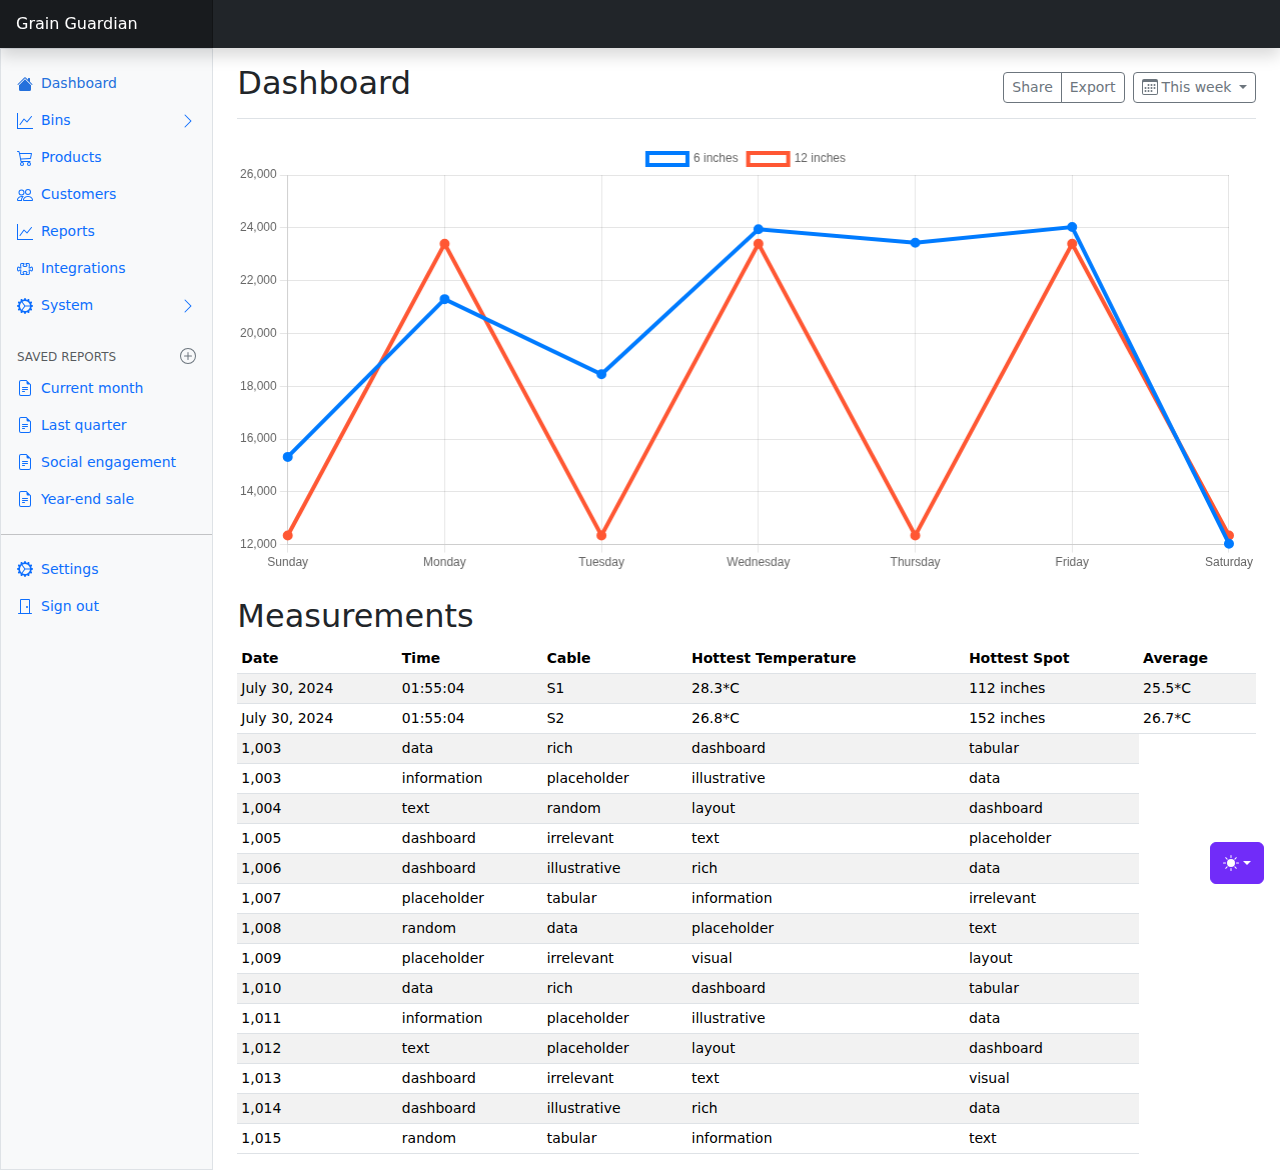
<file: Testing/DS18B20 V2/data/index.html>
<!doctype html>
<html lang="en" data-bs-theme="auto">
  <head><script src="color-modes.js"></script>

    <meta charset="utf-8">
    <meta name="viewport" content="width=device-width, initial-scale=1">
    <meta name="description" content="">
    <meta name="author" content="Mark Otto, Jacob Thornton, and Bootstrap contributors">
    <meta name="generator" content="Hugo 0.122.0">
    <title>Grain Guardian</title>

    

    <link rel="stylesheet" href="css@3">

<link href="bootstrap.min.css" rel="stylesheet">

    <!-- Favicons -->
<link rel="apple-touch-icon" href="apple-touch-icon.png" sizes="180x180">
<link rel="icon" href="favicon-32x32.png" sizes="32x32" type="image/png">
<link rel="icon" href="favicon-16x16.png" sizes="16x16" type="image/png">
<link rel="manifest" href="manifest.json">
<link rel="mask-icon" href="safari-pinned-tab.svg" color="#712cf9">
<link rel="icon" href="favicon.ico">
<meta name="theme-color" content="#712cf9">


    <style>
      .bd-placeholder-img {
        font-size: 1.125rem;
        text-anchor: middle;
        -webkit-user-select: none;
        -moz-user-select: none;
        user-select: none;
      }

      @media (min-width: 768px) {
        .bd-placeholder-img-lg {
          font-size: 3.5rem;
        }
      }

      .b-example-divider {
        width: 100%;
        height: 3rem;
        background-color: rgba(0, 0, 0, .1);
        border: solid rgba(0, 0, 0, .15);
        border-width: 1px 0;
        box-shadow: inset 0 .5em 1.5em rgba(0, 0, 0, .1), inset 0 .125em .5em rgba(0, 0, 0, .15);
      }

      .b-example-vr {
        flex-shrink: 0;
        width: 1.5rem;
        height: 100vh;
      }

      .bi {
        vertical-align: -.125em;
        fill: currentColor;
      }

      .nav-scroller {
        position: relative;
        z-index: 2;
        height: 2.75rem;
        overflow-y: hidden;
      }

      .nav-scroller .nav {
        display: flex;
        flex-wrap: nowrap;
        padding-bottom: 1rem;
        margin-top: -1px;
        overflow-x: auto;
        text-align: center;
        white-space: nowrap;
        -webkit-overflow-scrolling: touch;
      }

      .btn-bd-primary {
        --bd-violet-bg: #712cf9;
        --bd-violet-rgb: 112.520718, 44.062154, 249.437846;

        --bs-btn-font-weight: 600;
        --bs-btn-color: var(--bs-white);
        --bs-btn-bg: var(--bd-violet-bg);
        --bs-btn-border-color: var(--bd-violet-bg);
        --bs-btn-hover-color: var(--bs-white);
        --bs-btn-hover-bg: #6528e0;
        --bs-btn-hover-border-color: #6528e0;
        --bs-btn-focus-shadow-rgb: var(--bd-violet-rgb);
        --bs-btn-active-color: var(--bs-btn-hover-color);
        --bs-btn-active-bg: #5a23c8;
        --bs-btn-active-border-color: #5a23c8;
      }

      .bd-mode-toggle {
        z-index: 1500;
      }

      .bd-mode-toggle .dropdown-menu .active .bi {
        display: block !important;
      }
    </style>

    
    <!-- Custom styles for this template -->
    <link href="bootstrap-icons.min.css" rel="stylesheet">
    <!-- Custom styles for this template -->
    <link href="dashboard.css" rel="stylesheet">
  </head>
  <body>
<svg xmlns="http://www.w3.org/2000/svg" class="d-none">
      <symbol id="check2" viewBox="0 0 16 16">
        <path d="M13.854 3.646a.5.5 0 0 1 0 .708l-7 7a.5.5 0 0 1-.708 0l-3.5-3.5a.5.5 0 1 1 .708-.708L6.5 10.293l6.646-6.647a.5.5 0 0 1 .708 0z"/>
      </symbol>
      <symbol id="circle-half" viewBox="0 0 16 16">
        <path d="M8 15A7 7 0 1 0 8 1v14zm0 1A8 8 0 1 1 8 0a8 8 0 0 1 0 16z"/>
      </symbol>
      <symbol id="moon-stars-fill" viewBox="0 0 16 16">
        <path d="M6 .278a.768.768 0 0 1 .08.858 7.208 7.208 0 0 0-.878 3.46c0 4.021 3.278 7.277 7.318 7.277.527 0 1.04-.055 1.533-.16a.787.787 0 0 1 .81.316.733.733 0 0 1-.031.893A8.349 8.349 0 0 1 8.344 16C3.734 16 0 12.286 0 7.71 0 4.266 2.114 1.312 5.124.06A.752.752 0 0 1 6 .278z"/>
        <path d="M10.794 3.148a.217.217 0 0 1 .412 0l.387 1.162c.173.518.579.924 1.097 1.097l1.162.387a.217.217 0 0 1 0 .412l-1.162.387a1.734 1.734 0 0 0-1.097 1.097l-.387 1.162a.217.217 0 0 1-.412 0l-.387-1.162A1.734 1.734 0 0 0 9.31 6.593l-1.162-.387a.217.217 0 0 1 0-.412l1.162-.387a1.734 1.734 0 0 0 1.097-1.097l.387-1.162zM13.863.099a.145.145 0 0 1 .274 0l.258.774c.115.346.386.617.732.732l.774.258a.145.145 0 0 1 0 .274l-.774.258a1.156 1.156 0 0 0-.732.732l-.258.774a.145.145 0 0 1-.274 0l-.258-.774a1.156 1.156 0 0 0-.732-.732l-.774-.258a.145.145 0 0 1 0-.274l.774-.258c.346-.115.617-.386.732-.732L13.863.1z"/>
      </symbol>
      <symbol id="sun-fill" viewBox="0 0 16 16">
        <path d="M8 12a4 4 0 1 0 0-8 4 4 0 0 0 0 8zM8 0a.5.5 0 0 1 .5.5v2a.5.5 0 0 1-1 0v-2A.5.5 0 0 1 8 0zm0 13a.5.5 0 0 1 .5.5v2a.5.5 0 0 1-1 0v-2A.5.5 0 0 1 8 13zm8-5a.5.5 0 0 1-.5.5h-2a.5.5 0 0 1 0-1h2a.5.5 0 0 1 .5.5zM3 8a.5.5 0 0 1-.5.5h-2a.5.5 0 0 1 0-1h2A.5.5 0 0 1 3 8zm10.657-5.657a.5.5 0 0 1 0 .707l-1.414 1.415a.5.5 0 1 1-.707-.708l1.414-1.414a.5.5 0 0 1 .707 0zm-9.193 9.193a.5.5 0 0 1 0 .707L3.05 13.657a.5.5 0 0 1-.707-.707l1.414-1.414a.5.5 0 0 1 .707 0zm9.193 2.121a.5.5 0 0 1-.707 0l-1.414-1.414a.5.5 0 0 1 .707-.707l1.414 1.414a.5.5 0 0 1 0 .707zM4.464 4.465a.5.5 0 0 1-.707 0L2.343 3.05a.5.5 0 1 1 .707-.707l1.414 1.414a.5.5 0 0 1 0 .708z"/>
      </symbol>
    </svg>

    <div class="dropdown position-fixed bottom-0 end-0 mb-3 me-3 bd-mode-toggle">
      <button class="btn btn-bd-primary py-2 dropdown-toggle d-flex align-items-center"
              id="bd-theme"
              type="button"
              aria-expanded="false"
              data-bs-toggle="dropdown"
              aria-label="Toggle theme (auto)">
        <svg class="bi my-1 theme-icon-active" width="1em" height="1em"><use href="#circle-half"></use></svg>
        <span class="visually-hidden" id="bd-theme-text">Toggle theme</span>
      </button>
      <ul class="dropdown-menu dropdown-menu-end shadow" aria-labelledby="bd-theme-text">
        <li>
          <button type="button" class="dropdown-item d-flex align-items-center" data-bs-theme-value="light" aria-pressed="false">
            <svg class="bi me-2 opacity-50" width="1em" height="1em"><use href="#sun-fill"></use></svg>
            Light
            <svg class="bi ms-auto d-none" width="1em" height="1em"><use href="#check2"></use></svg>
          </button>
        </li>
        <li>
          <button type="button" class="dropdown-item d-flex align-items-center" data-bs-theme-value="dark" aria-pressed="false">
            <svg class="bi me-2 opacity-50" width="1em" height="1em"><use href="#moon-stars-fill"></use></svg>
            Dark
            <svg class="bi ms-auto d-none" width="1em" height="1em"><use href="#check2"></use></svg>
          </button>
        </li>
        <li>
          <button type="button" class="dropdown-item d-flex align-items-center active" data-bs-theme-value="auto" aria-pressed="true">
            <svg class="bi me-2 opacity-50" width="1em" height="1em"><use href="#circle-half"></use></svg>
            Auto
            <svg class="bi ms-auto d-none" width="1em" height="1em"><use href="#check2"></use></svg>
          </button>
        </li>
      </ul>
    </div>
    <div w3-include-html="h2.html"></div>





<script>
function includeHTML() {
  var z, i, elmnt, file, xhttp;
  /* Loop through a collection of all HTML elements: */
  z = document.getElementsByTagName("*");
  for (i = 0; i < z.length; i++) {
    elmnt = z[i];
    /*search for elements with a certain atrribute:*/
    file = elmnt.getAttribute("w3-include-html");
    if (file) {
      /* Make an HTTP request using the attribute value as the file name: */
      xhttp = new XMLHttpRequest();
      xhttp.onreadystatechange = function() {
        if (this.readyState == 4) {
          if (this.status == 200) {elmnt.innerHTML = this.responseText;}
          if (this.status == 404) {elmnt.innerHTML = "Page not found.";}
          /* Remove the attribute, and call this function once more: */
          elmnt.removeAttribute("w3-include-html");
          includeHTML();
        }
      }
      xhttp.open("GET", file, true);
      xhttp.send();
      /* Exit the function: */
      return;
    }
  }
}
</script>

<div class="container-fluid">
  <div class="row">
  <div class="sidebar border border-right col-md-3 col-lg-2 p-0 bg-body-tertiary">
    <div w3-include-html="sidebar.html"></div>
	</div>

    <main class="col-md-9 ms-sm-auto col-lg-10 px-md-4">
      <div class="d-flex justify-content-between flex-wrap flex-md-nowrap align-items-center pt-3 pb-2 mb-3 border-bottom">
        <h1 class="h2">Dashboard</h1>
        <div class="btn-toolbar mb-2 mb-md-0">
          <div class="btn-group me-2">
            <button type="button" class="btn btn-sm btn-outline-secondary">Share</button>
            <button type="button" class="btn btn-sm btn-outline-secondary">Export</button>
          </div>
          <button type="button" class="btn btn-sm btn-outline-secondary dropdown-toggle d-flex align-items-center gap-1">
            <svg class="bi"><use xlink:href="#calendar3"/></svg>
            This week
          </button>
        </div>
      </div>

      <canvas class="my-4 w-100" id="myChart" width="900" height="380"></canvas>

      <h2>Measurements</h2>
      <div w3-include-html="measurements.html"></div>
      
    </main>
  </div>
</div>
<script src="bootstrap.bundle.min.js"></script>

    <script src="chart.umd.js"></script><script src="dashboard.js"></script></body> 
<script>
includeHTML();
</script>
</html>
</file>
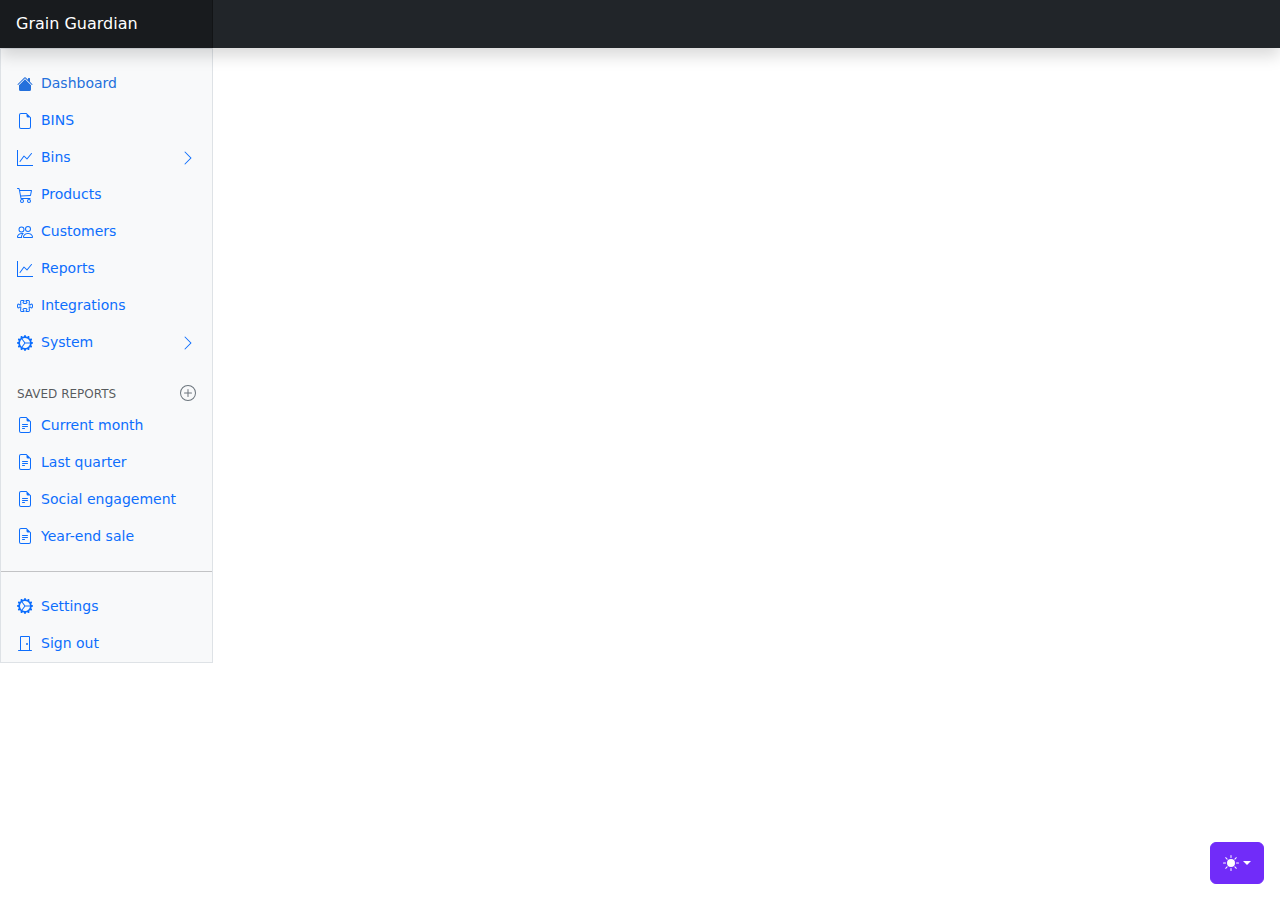
<file: Testing/DS18B20 V2/data/base.html>
<!doctype html>
<html lang="en" data-bs-theme="auto">
  <head><script src="color-modes.js"></script>

    <meta charset="utf-8">
    <meta name="viewport" content="width=device-width, initial-scale=1">
    <meta name="description" content="">
    <meta name="author" content="Mark Otto, Jacob Thornton, and Bootstrap contributors">
    <meta name="generator" content="Hugo 0.122.0">
    <title>Grain Guardian</title>

    

    <link rel="stylesheet" href="css@3">

<link href="bootstrap.min.css" rel="stylesheet">

    <!-- Favicons -->
<link rel="apple-touch-icon" href="apple-touch-icon.png" sizes="180x180">
<link rel="icon" href="favicon-32x32.png" sizes="32x32" type="image/png">
<link rel="icon" href="favicon-16x16.png" sizes="16x16" type="image/png">
<link rel="manifest" href="manifest.json">
<link rel="mask-icon" href="safari-pinned-tab.svg" color="#712cf9">
<link rel="icon" href="favicon.ico">
<meta name="theme-color" content="#712cf9">


    <style>
      .bd-placeholder-img {
        font-size: 1.125rem;
        text-anchor: middle;
        -webkit-user-select: none;
        -moz-user-select: none;
        user-select: none;
      }

      @media (min-width: 768px) {
        .bd-placeholder-img-lg {
          font-size: 3.5rem;
        }
      }

      .b-example-divider {
        width: 100%;
        height: 3rem;
        background-color: rgba(0, 0, 0, .1);
        border: solid rgba(0, 0, 0, .15);
        border-width: 1px 0;
        box-shadow: inset 0 .5em 1.5em rgba(0, 0, 0, .1), inset 0 .125em .5em rgba(0, 0, 0, .15);
      }

      .b-example-vr {
        flex-shrink: 0;
        width: 1.5rem;
        height: 100vh;
      }

      .bi {
        vertical-align: -.125em;
        fill: currentColor;
      }

      .nav-scroller {
        position: relative;
        z-index: 2;
        height: 2.75rem;
        overflow-y: hidden;
      }

      .nav-scroller .nav {
        display: flex;
        flex-wrap: nowrap;
        padding-bottom: 1rem;
        margin-top: -1px;
        overflow-x: auto;
        text-align: center;
        white-space: nowrap;
        -webkit-overflow-scrolling: touch;
      }

      .btn-bd-primary {
        --bd-violet-bg: #712cf9;
        --bd-violet-rgb: 112.520718, 44.062154, 249.437846;

        --bs-btn-font-weight: 600;
        --bs-btn-color: var(--bs-white);
        --bs-btn-bg: var(--bd-violet-bg);
        --bs-btn-border-color: var(--bd-violet-bg);
        --bs-btn-hover-color: var(--bs-white);
        --bs-btn-hover-bg: #6528e0;
        --bs-btn-hover-border-color: #6528e0;
        --bs-btn-focus-shadow-rgb: var(--bd-violet-rgb);
        --bs-btn-active-color: var(--bs-btn-hover-color);
        --bs-btn-active-bg: #5a23c8;
        --bs-btn-active-border-color: #5a23c8;
      }

      .bd-mode-toggle {
        z-index: 1500;
      }

      .bd-mode-toggle .dropdown-menu .active .bi {
        display: block !important;
      }
    </style>

    
    <!-- Custom styles for this template -->
    <link href="bootstrap-icons.min.css" rel="stylesheet">
    <!-- Custom styles for this template -->
    <link href="dashboard.css" rel="stylesheet">
  </head>
  <body>
    <svg xmlns="http://www.w3.org/2000/svg" class="d-none">
      <symbol id="check2" viewBox="0 0 16 16">
        <path d="M13.854 3.646a.5.5 0 0 1 0 .708l-7 7a.5.5 0 0 1-.708 0l-3.5-3.5a.5.5 0 1 1 .708-.708L6.5 10.293l6.646-6.647a.5.5 0 0 1 .708 0z"/>
      </symbol>
      <symbol id="circle-half" viewBox="0 0 16 16">
        <path d="M8 15A7 7 0 1 0 8 1v14zm0 1A8 8 0 1 1 8 0a8 8 0 0 1 0 16z"/>
      </symbol>
      <symbol id="moon-stars-fill" viewBox="0 0 16 16">
        <path d="M6 .278a.768.768 0 0 1 .08.858 7.208 7.208 0 0 0-.878 3.46c0 4.021 3.278 7.277 7.318 7.277.527 0 1.04-.055 1.533-.16a.787.787 0 0 1 .81.316.733.733 0 0 1-.031.893A8.349 8.349 0 0 1 8.344 16C3.734 16 0 12.286 0 7.71 0 4.266 2.114 1.312 5.124.06A.752.752 0 0 1 6 .278z"/>
        <path d="M10.794 3.148a.217.217 0 0 1 .412 0l.387 1.162c.173.518.579.924 1.097 1.097l1.162.387a.217.217 0 0 1 0 .412l-1.162.387a1.734 1.734 0 0 0-1.097 1.097l-.387 1.162a.217.217 0 0 1-.412 0l-.387-1.162A1.734 1.734 0 0 0 9.31 6.593l-1.162-.387a.217.217 0 0 1 0-.412l1.162-.387a1.734 1.734 0 0 0 1.097-1.097l.387-1.162zM13.863.099a.145.145 0 0 1 .274 0l.258.774c.115.346.386.617.732.732l.774.258a.145.145 0 0 1 0 .274l-.774.258a1.156 1.156 0 0 0-.732.732l-.258.774a.145.145 0 0 1-.274 0l-.258-.774a1.156 1.156 0 0 0-.732-.732l-.774-.258a.145.145 0 0 1 0-.274l.774-.258c.346-.115.617-.386.732-.732L13.863.1z"/>
      </symbol>
      <symbol id="sun-fill" viewBox="0 0 16 16">
        <path d="M8 12a4 4 0 1 0 0-8 4 4 0 0 0 0 8zM8 0a.5.5 0 0 1 .5.5v2a.5.5 0 0 1-1 0v-2A.5.5 0 0 1 8 0zm0 13a.5.5 0 0 1 .5.5v2a.5.5 0 0 1-1 0v-2A.5.5 0 0 1 8 13zm8-5a.5.5 0 0 1-.5.5h-2a.5.5 0 0 1 0-1h2a.5.5 0 0 1 .5.5zM3 8a.5.5 0 0 1-.5.5h-2a.5.5 0 0 1 0-1h2A.5.5 0 0 1 3 8zm10.657-5.657a.5.5 0 0 1 0 .707l-1.414 1.415a.5.5 0 1 1-.707-.708l1.414-1.414a.5.5 0 0 1 .707 0zm-9.193 9.193a.5.5 0 0 1 0 .707L3.05 13.657a.5.5 0 0 1-.707-.707l1.414-1.414a.5.5 0 0 1 .707 0zm9.193 2.121a.5.5 0 0 1-.707 0l-1.414-1.414a.5.5 0 0 1 .707-.707l1.414 1.414a.5.5 0 0 1 0 .707zM4.464 4.465a.5.5 0 0 1-.707 0L2.343 3.05a.5.5 0 1 1 .707-.707l1.414 1.414a.5.5 0 0 1 0 .708z"/>
      </symbol>
    </svg>

    <div class="dropdown position-fixed bottom-0 end-0 mb-3 me-3 bd-mode-toggle">
      <button class="btn btn-bd-primary py-2 dropdown-toggle d-flex align-items-center"
              id="bd-theme"
              type="button"
              aria-expanded="false"
              data-bs-toggle="dropdown"
              aria-label="Toggle theme (auto)">
        <svg class="bi my-1 theme-icon-active" width="1em" height="1em"><use href="#circle-half"></use></svg>
        <span class="visually-hidden" id="bd-theme-text">Toggle theme</span>
      </button>
      <ul class="dropdown-menu dropdown-menu-end shadow" aria-labelledby="bd-theme-text">
        <li>
          <button type="button" class="dropdown-item d-flex align-items-center" data-bs-theme-value="light" aria-pressed="false">
            <svg class="bi me-2 opacity-50" width="1em" height="1em"><use href="#sun-fill"></use></svg>
            Light
            <svg class="bi ms-auto d-none" width="1em" height="1em"><use href="#check2"></use></svg>
          </button>
        </li>
        <li>
          <button type="button" class="dropdown-item d-flex align-items-center" data-bs-theme-value="dark" aria-pressed="false">
            <svg class="bi me-2 opacity-50" width="1em" height="1em"><use href="#moon-stars-fill"></use></svg>
            Dark
            <svg class="bi ms-auto d-none" width="1em" height="1em"><use href="#check2"></use></svg>
          </button>
        </li>
        <li>
          <button type="button" class="dropdown-item d-flex align-items-center active" data-bs-theme-value="auto" aria-pressed="true">
            <svg class="bi me-2 opacity-50" width="1em" height="1em"><use href="#circle-half"></use></svg>
            Auto
            <svg class="bi ms-auto d-none" width="1em" height="1em"><use href="#check2"></use></svg>
          </button>
        </li>
      </ul>
    </div>

    
<svg xmlns="http://www.w3.org/2000/svg" class="d-none">
  <symbol id="calendar3" viewBox="0 0 16 16">
    <path d="M14 0H2a2 2 0 0 0-2 2v12a2 2 0 0 0 2 2h12a2 2 0 0 0 2-2V2a2 2 0 0 0-2-2zM1 3.857C1 3.384 1.448 3 2 3h12c.552 0 1 .384 1 .857v10.286c0 .473-.448.857-1 .857H2c-.552 0-1-.384-1-.857V3.857z"/>
    <path d="M6.5 7a1 1 0 1 0 0-2 1 1 0 0 0 0 2zm3 0a1 1 0 1 0 0-2 1 1 0 0 0 0 2zm3 0a1 1 0 1 0 0-2 1 1 0 0 0 0 2zm-9 3a1 1 0 1 0 0-2 1 1 0 0 0 0 2zm3 0a1 1 0 1 0 0-2 1 1 0 0 0 0 2zm3 0a1 1 0 1 0 0-2 1 1 0 0 0 0 2zm3 0a1 1 0 1 0 0-2 1 1 0 0 0 0 2zm-9 3a1 1 0 1 0 0-2 1 1 0 0 0 0 2zm3 0a1 1 0 1 0 0-2 1 1 0 0 0 0 2zm3 0a1 1 0 1 0 0-2 1 1 0 0 0 0 2z"/>
  </symbol>
  <symbol id="cart" viewBox="0 0 16 16">
    <path d="M0 1.5A.5.5 0 0 1 .5 1H2a.5.5 0 0 1 .485.379L2.89 3H14.5a.5.5 0 0 1 .49.598l-1 5a.5.5 0 0 1-.465.401l-9.397.472L4.415 11H13a.5.5 0 0 1 0 1H4a.5.5 0 0 1-.491-.408L2.01 3.607 1.61 2H.5a.5.5 0 0 1-.5-.5zM3.102 4l.84 4.479 9.144-.459L13.89 4H3.102zM5 12a2 2 0 1 0 0 4 2 2 0 0 0 0-4zm7 0a2 2 0 1 0 0 4 2 2 0 0 0 0-4zm-7 1a1 1 0 1 1 0 2 1 1 0 0 1 0-2zm7 0a1 1 0 1 1 0 2 1 1 0 0 1 0-2z"/>
  </symbol>
  <symbol id="chevron-right" viewBox="0 0 16 16">
    <path fill-rule="evenodd" d="M4.646 1.646a.5.5 0 0 1 .708 0l6 6a.5.5 0 0 1 0 .708l-6 6a.5.5 0 0 1-.708-.708L10.293 8 4.646 2.354a.5.5 0 0 1 0-.708z"/>
  </symbol>
  <symbol id="door-closed" viewBox="0 0 16 16">
    <path d="M3 2a1 1 0 0 1 1-1h8a1 1 0 0 1 1 1v13h1.5a.5.5 0 0 1 0 1h-13a.5.5 0 0 1 0-1H3V2zm1 13h8V2H4v13z"/>
    <path d="M9 9a1 1 0 1 0 2 0 1 1 0 0 0-2 0z"/>
  </symbol>
  <symbol id="file-earmark" viewBox="0 0 16 16">
    <path d="M14 4.5V14a2 2 0 0 1-2 2H4a2 2 0 0 1-2-2V2a2 2 0 0 1 2-2h5.5L14 4.5zm-3 0A1.5 1.5 0 0 1 9.5 3V1H4a1 1 0 0 0-1 1v12a1 1 0 0 0 1 1h8a1 1 0 0 0 1-1V4.5h-2z"/>
  </symbol>
  <symbol id="file-earmark-text" viewBox="0 0 16 16">
    <path d="M5.5 7a.5.5 0 0 0 0 1h5a.5.5 0 0 0 0-1h-5zM5 9.5a.5.5 0 0 1 .5-.5h5a.5.5 0 0 1 0 1h-5a.5.5 0 0 1-.5-.5zm0 2a.5.5 0 0 1 .5-.5h2a.5.5 0 0 1 0 1h-2a.5.5 0 0 1-.5-.5z"/>
    <path d="M9.5 0H4a2 2 0 0 0-2 2v12a2 2 0 0 0 2 2h8a2 2 0 0 0 2-2V4.5L9.5 0zm0 1v2A1.5 1.5 0 0 0 11 4.5h2V14a1 1 0 0 1-1 1H4a1 1 0 0 1-1-1V2a1 1 0 0 1 1-1h5.5z"/>
  </symbol>
  <symbol id="gear-wide-connected" viewBox="0 0 16 16">
    <path d="M7.068.727c.243-.97 1.62-.97 1.864 0l.071.286a.96.96 0 0 0 1.622.434l.205-.211c.695-.719 1.888-.03 1.613.931l-.08.284a.96.96 0 0 0 1.187 1.187l.283-.081c.96-.275 1.65.918.931 1.613l-.211.205a.96.96 0 0 0 .434 1.622l.286.071c.97.243.97 1.62 0 1.864l-.286.071a.96.96 0 0 0-.434 1.622l.211.205c.719.695.03 1.888-.931 1.613l-.284-.08a.96.96 0 0 0-1.187 1.187l.081.283c.275.96-.918 1.65-1.613.931l-.205-.211a.96.96 0 0 0-1.622.434l-.071.286c-.243.97-1.62.97-1.864 0l-.071-.286a.96.96 0 0 0-1.622-.434l-.205.211c-.695.719-1.888.03-1.613-.931l.08-.284a.96.96 0 0 0-1.186-1.187l-.284.081c-.96.275-1.65-.918-.931-1.613l.211-.205a.96.96 0 0 0-.434-1.622l-.286-.071c-.97-.243-.97-1.62 0-1.864l.286-.071a.96.96 0 0 0 .434-1.622l-.211-.205c-.719-.695-.03-1.888.931-1.613l.284.08a.96.96 0 0 0 1.187-1.186l-.081-.284c-.275-.96.918-1.65 1.613-.931l.205.211a.96.96 0 0 0 1.622-.434l.071-.286zM12.973 8.5H8.25l-2.834 3.779A4.998 4.998 0 0 0 12.973 8.5zm0-1a4.998 4.998 0 0 0-7.557-3.779l2.834 3.78h4.723zM5.048 3.967c-.03.021-.058.043-.087.065l.087-.065zm-.431.355A4.984 4.984 0 0 0 3.002 8c0 1.455.622 2.765 1.615 3.678L7.375 8 4.617 4.322zm.344 7.646.087.065-.087-.065z"/>
  </symbol>
  <symbol id="graph-up" viewBox="0 0 16 16">
    <path fill-rule="evenodd" d="M0 0h1v15h15v1H0V0Zm14.817 3.113a.5.5 0 0 1 .07.704l-4.5 5.5a.5.5 0 0 1-.74.037L7.06 6.767l-3.656 5.027a.5.5 0 0 1-.808-.588l4-5.5a.5.5 0 0 1 .758-.06l2.609 2.61 4.15-5.073a.5.5 0 0 1 .704-.07Z"/>
  </symbol>
  <symbol id="house-fill" viewBox="0 0 16 16">
    <path d="M8.707 1.5a1 1 0 0 0-1.414 0L.646 8.146a.5.5 0 0 0 .708.708L8 2.207l6.646 6.647a.5.5 0 0 0 .708-.708L13 5.793V2.5a.5.5 0 0 0-.5-.5h-1a.5.5 0 0 0-.5.5v1.293L8.707 1.5Z"/>
    <path d="m8 3.293 6 6V13.5a1.5 1.5 0 0 1-1.5 1.5h-9A1.5 1.5 0 0 1 2 13.5V9.293l6-6Z"/>
  </symbol>
  <symbol id="list" viewBox="0 0 16 16">
    <path fill-rule="evenodd" d="M2.5 12a.5.5 0 0 1 .5-.5h10a.5.5 0 0 1 0 1H3a.5.5 0 0 1-.5-.5zm0-4a.5.5 0 0 1 .5-.5h10a.5.5 0 0 1 0 1H3a.5.5 0 0 1-.5-.5zm0-4a.5.5 0 0 1 .5-.5h10a.5.5 0 0 1 0 1H3a.5.5 0 0 1-.5-.5z"/>
  </symbol>
  <symbol id="people" viewBox="0 0 16 16">
    <path d="M15 14s1 0 1-1-1-4-5-4-5 3-5 4 1 1 1 1h8Zm-7.978-1A.261.261 0 0 1 7 12.996c.001-.264.167-1.03.76-1.72C8.312 10.629 9.282 10 11 10c1.717 0 2.687.63 3.24 1.276.593.69.758 1.457.76 1.72l-.008.002a.274.274 0 0 1-.014.002H7.022ZM11 7a2 2 0 1 0 0-4 2 2 0 0 0 0 4Zm3-2a3 3 0 1 1-6 0 3 3 0 0 1 6 0ZM6.936 9.28a5.88 5.88 0 0 0-1.23-.247A7.35 7.35 0 0 0 5 9c-4 0-5 3-5 4 0 .667.333 1 1 1h4.216A2.238 2.238 0 0 1 5 13c0-1.01.377-2.042 1.09-2.904.243-.294.526-.569.846-.816ZM4.92 10A5.493 5.493 0 0 0 4 13H1c0-.26.164-1.03.76-1.724.545-.636 1.492-1.256 3.16-1.275ZM1.5 5.5a3 3 0 1 1 6 0 3 3 0 0 1-6 0Zm3-2a2 2 0 1 0 0 4 2 2 0 0 0 0-4Z"/>
  </symbol>
  <symbol id="plus-circle" viewBox="0 0 16 16">
    <path d="M8 15A7 7 0 1 1 8 1a7 7 0 0 1 0 14zm0 1A8 8 0 1 0 8 0a8 8 0 0 0 0 16z"/>
    <path d="M8 4a.5.5 0 0 1 .5.5v3h3a.5.5 0 0 1 0 1h-3v3a.5.5 0 0 1-1 0v-3h-3a.5.5 0 0 1 0-1h3v-3A.5.5 0 0 1 8 4z"/>
  </symbol>
  <symbol id="puzzle" viewBox="0 0 16 16">
    <path d="M3.112 3.645A1.5 1.5 0 0 1 4.605 2H7a.5.5 0 0 1 .5.5v.382c0 .696-.497 1.182-.872 1.469a.459.459 0 0 0-.115.118.113.113 0 0 0-.012.025L6.5 4.5v.003l.003.01c.004.01.014.028.036.053a.86.86 0 0 0 .27.194C7.09 4.9 7.51 5 8 5c.492 0 .912-.1 1.19-.24a.86.86 0 0 0 .271-.194.213.213 0 0 0 .039-.063v-.009a.112.112 0 0 0-.012-.025.459.459 0 0 0-.115-.118c-.375-.287-.872-.773-.872-1.469V2.5A.5.5 0 0 1 9 2h2.395a1.5 1.5 0 0 1 1.493 1.645L12.645 6.5h.237c.195 0 .42-.147.675-.48.21-.274.528-.52.943-.52.568 0 .947.447 1.154.862C15.877 6.807 16 7.387 16 8s-.123 1.193-.346 1.638c-.207.415-.586.862-1.154.862-.415 0-.733-.246-.943-.52-.255-.333-.48-.48-.675-.48h-.237l.243 2.855A1.5 1.5 0 0 1 11.395 14H9a.5.5 0 0 1-.5-.5v-.382c0-.696.497-1.182.872-1.469a.459.459 0 0 0 .115-.118.113.113 0 0 0 .012-.025L9.5 11.5v-.003a.214.214 0 0 0-.039-.064.859.859 0 0 0-.27-.193C8.91 11.1 8.49 11 8 11c-.491 0-.912.1-1.19.24a.859.859 0 0 0-.271.194.214.214 0 0 0-.039.063v.003l.001.006a.113.113 0 0 0 .012.025c.016.027.05.068.115.118.375.287.872.773.872 1.469v.382a.5.5 0 0 1-.5.5H4.605a1.5 1.5 0 0 1-1.493-1.645L3.356 9.5h-.238c-.195 0-.42.147-.675.48-.21.274-.528.52-.943.52-.568 0-.947-.447-1.154-.862C.123 9.193 0 8.613 0 8s.123-1.193.346-1.638C.553 5.947.932 5.5 1.5 5.5c.415 0 .733.246.943.52.255.333.48.48.675.48h.238l-.244-2.855zM4.605 3a.5.5 0 0 0-.498.55l.001.007.29 3.4A.5.5 0 0 1 3.9 7.5h-.782c-.696 0-1.182-.497-1.469-.872a.459.459 0 0 0-.118-.115.112.112 0 0 0-.025-.012L1.5 6.5h-.003a.213.213 0 0 0-.064.039.86.86 0 0 0-.193.27C1.1 7.09 1 7.51 1 8c0 .491.1.912.24 1.19.07.14.14.225.194.271a.213.213 0 0 0 .063.039H1.5l.006-.001a.112.112 0 0 0 .025-.012.459.459 0 0 0 .118-.115c.287-.375.773-.872 1.469-.872H3.9a.5.5 0 0 1 .498.542l-.29 3.408a.5.5 0 0 0 .497.55h1.878c-.048-.166-.195-.352-.463-.557-.274-.21-.52-.528-.52-.943 0-.568.447-.947.862-1.154C6.807 10.123 7.387 10 8 10s1.193.123 1.638.346c.415.207.862.586.862 1.154 0 .415-.246.733-.52.943-.268.205-.415.39-.463.557h1.878a.5.5 0 0 0 .498-.55l-.001-.007-.29-3.4A.5.5 0 0 1 12.1 8.5h.782c.696 0 1.182.497 1.469.872.05.065.091.099.118.115.013.008.021.01.025.012a.02.02 0 0 0 .006.001h.003a.214.214 0 0 0 .064-.039.86.86 0 0 0 .193-.27c.14-.28.24-.7.24-1.191 0-.492-.1-.912-.24-1.19a.86.86 0 0 0-.194-.271.215.215 0 0 0-.063-.039H14.5l-.006.001a.113.113 0 0 0-.025.012.459.459 0 0 0-.118.115c-.287.375-.773.872-1.469.872H12.1a.5.5 0 0 1-.498-.543l.29-3.407a.5.5 0 0 0-.497-.55H9.517c.048.166.195.352.463.557.274.21.52.528.52.943 0 .568-.447.947-.862 1.154C9.193 5.877 8.613 6 8 6s-1.193-.123-1.638-.346C5.947 5.447 5.5 5.068 5.5 4.5c0-.415.246-.733.52-.943.268-.205.415-.39.463-.557H4.605z"/>
  </symbol>
  <symbol id="search" viewBox="0 0 16 16">
    <path d="M11.742 10.344a6.5 6.5 0 1 0-1.397 1.398h-.001c.03.04.062.078.098.115l3.85 3.85a1 1 0 0 0 1.415-1.414l-3.85-3.85a1.007 1.007 0 0 0-.115-.1zM12 6.5a5.5 5.5 0 1 1-11 0 5.5 5.5 0 0 1 11 0z"/>
  </symbol>
</svg>

<header class="navbar sticky-top bg-dark flex-md-nowrap p-0 shadow" data-bs-theme="dark">
  <a class="navbar-brand col-md-3 col-lg-2 me-0 px-3 fs-6 text-white" href="#">Grain Guardian</a>

  <ul class="navbar-nav flex-row d-md-none">
    <li class="nav-item text-nowrap">
      <button class="nav-link px-3 text-white" type="button" data-bs-toggle="collapse" data-bs-target="#navbarSearch" aria-controls="navbarSearch" aria-expanded="false" aria-label="Toggle search">
        <svg class="bi"><use xlink:href="#search"/></svg>
      </button>
    </li>
    <li class="nav-item text-nowrap">
      <button class="nav-link px-3 text-white" type="button" data-bs-toggle="offcanvas" data-bs-target="#sidebarMenu" aria-controls="sidebarMenu" aria-expanded="false" aria-label="Toggle navigation">
        <svg class="bi"><use xlink:href="#list"/></svg>
      </button>
    </li>
  </ul>

  <div id="navbarSearch" class="navbar-search w-100 collapse">
    <input class="form-control w-100 rounded-0 border-0" type="text" placeholder="Search" aria-label="Search">
  </div>
</header>

<div class="container-fluid">
  <div class="row">
    <div class="sidebar border border-right col-md-3 col-lg-2 p-0 bg-body-tertiary">
      <div class="offcanvas-md offcanvas-end bg-body-tertiary" tabindex="-1" id="sidebarMenu" aria-labelledby="sidebarMenuLabel">
        <div class="offcanvas-header">
          <h5 class="offcanvas-title" id="sidebarMenuLabel">Grain Guardian</h5>
          <button type="button" class="btn-close" data-bs-dismiss="offcanvas" data-bs-target="#sidebarMenu" aria-label="Close"></button>
        </div>
        <div class="offcanvas-body d-md-flex flex-column p-0 pt-lg-3 overflow-y-auto">
          <ul class="nav flex-column">
            <li class="nav-item">
              <a class="nav-link d-flex align-items-center gap-2 active" aria-current="page" href="#">
                <svg class="bi"><use xlink:href="#house-fill"/></svg>
                Dashboard
              </a>
            </li>
            <li class="nav-item">
              <a class="nav-link d-flex align-items-center gap-2" href="#">
                <svg class="bi"><use xlink:href="#file-earmark"/></svg>
                BINS
              </a>
            </li>
			
			<li class="nav-item">
              <a class="nav-link d-flex align-items-center gap-2" data-bs-toggle="collapse" href="#systemSubmenu" role="button" aria-expanded="false" aria-controls="systemSubmenu">
                <svg class="bi"><use xlink:href="#graph-up"/></svg>
                Bins
                <svg class="bi ms-auto toggle-icon"><use xlink:href="#chevron-right"/></svg>
              </a>
              <div class="collapse" id="systemSubmenu">
                <ul class="btn-toggle-nav list-unstyled fw-normal pb-1 small">
                  <li><a href="#" class="nav-link d-flex align-items-center gap-2 text-decoration-none">North 1</a></li>
                  <li><a href="#" class="nav-link d-flex align-items-center gap-2 text-decoration-none">North 2</a></li>
                </ul>
              </div>
            </li>
			
            <li class="nav-item">
              <a class="nav-link d-flex align-items-center gap-2" href="#">
                <svg class="bi"><use xlink:href="#cart"/></svg>
                Products
              </a>
            </li>
            <li class="nav-item">
              <a class="nav-link d-flex align-items-center gap-2" href="#">
                <svg class="bi"><use xlink:href="#people"/></svg>
                Customers
              </a>
            </li>
            <li class="nav-item">
              <a class="nav-link d-flex align-items-center gap-2" href="#">
                <svg class="bi"><use xlink:href="#graph-up"/></svg>
                Reports
              </a>
            </li>
            <li class="nav-item">
              <a class="nav-link d-flex align-items-center gap-2" href="#">
                <svg class="bi"><use xlink:href="#puzzle"/></svg>
                Integrations
              </a>
            </li>
            <li class="nav-item">
              <a class="nav-link d-flex align-items-center gap-2" data-bs-toggle="collapse" href="#systemSubmenu" role="button" aria-expanded="false" aria-controls="systemSubmenu">
                <svg class="bi"><use xlink:href="#gear-wide-connected"/></svg>
                System
                <svg class="bi ms-auto toggle-icon"><use xlink:href="#chevron-right"/></svg>
              </a>
              <div class="collapse" id="systemSubmenu">
                <ul class="btn-toggle-nav list-unstyled fw-normal pb-1 small">
                  <li><a href="#" class="nav-link d-flex align-items-center gap-2 text-decoration-none">Configuration</a></li>
                  <li><a href="#" class="nav-link d-flex align-items-center gap-2 text-decoration-none">System</a></li>
                </ul>
              </div>
            </li>                                                           
          </ul>

          <h6 class="sidebar-heading d-flex justify-content-between align-items-center px-3 mt-4 mb-1 text-body-secondary text-uppercase">
            <span>Saved reports</span>
            <a class="link-secondary" href="#" aria-label="Add a new report">
              <svg class="bi"><use xlink:href="#plus-circle"/></svg>
            </a>
          </h6>
          <ul class="nav flex-column mb-auto">
            <li class="nav-item">
              <a class="nav-link d-flex align-items-center gap-2" href="#">
                <svg class="bi"><use xlink:href="#file-earmark-text"/></svg>
                Current month
              </a>
            </li>
            <li class="nav-item">
              <a class="nav-link d-flex align-items-center gap-2" href="#">
                <svg class="bi"><use xlink:href="#file-earmark-text"/></svg>
                Last quarter
              </a>
            </li>
            <li class="nav-item">
              <a class="nav-link d-flex align-items-center gap-2" href="#">
                <svg class="bi"><use xlink:href="#file-earmark-text"/></svg>
                Social engagement
              </a>
            </li>
            <li class="nav-item">
              <a class="nav-link d-flex align-items-center gap-2" href="#">
                <svg class="bi"><use xlink:href="#file-earmark-text"/></svg>
                Year-end sale
              </a>
            </li>
          </ul>

          <hr class="my-3">

          <ul class="nav flex-column mb-auto">
            <li class="nav-item">
              <a class="nav-link d-flex align-items-center gap-2" href="#">
                <svg class="bi"><use xlink:href="#gear-wide-connected"/></svg>
                Settings
              </a>
            </li>
            <li class="nav-item">
              <a class="nav-link d-flex align-items-center gap-2" href="#">
                <svg class="bi"><use xlink:href="#door-closed"/></svg>
                Sign out
              </a>
            </li>
          </ul>
        </div>
      </div>
    </div>
    <main class="col-md-9 ms-sm-auto col-lg-10 px-md-4">
        <div id="content-placeholder"></div>
      </main>
  </div>
</div>
<script src="bootstrap.bundle.min.js"></script>

    <script src="chart.umd.js"></script><script src="dashboard.js"></script></body> 
</html>
</file>
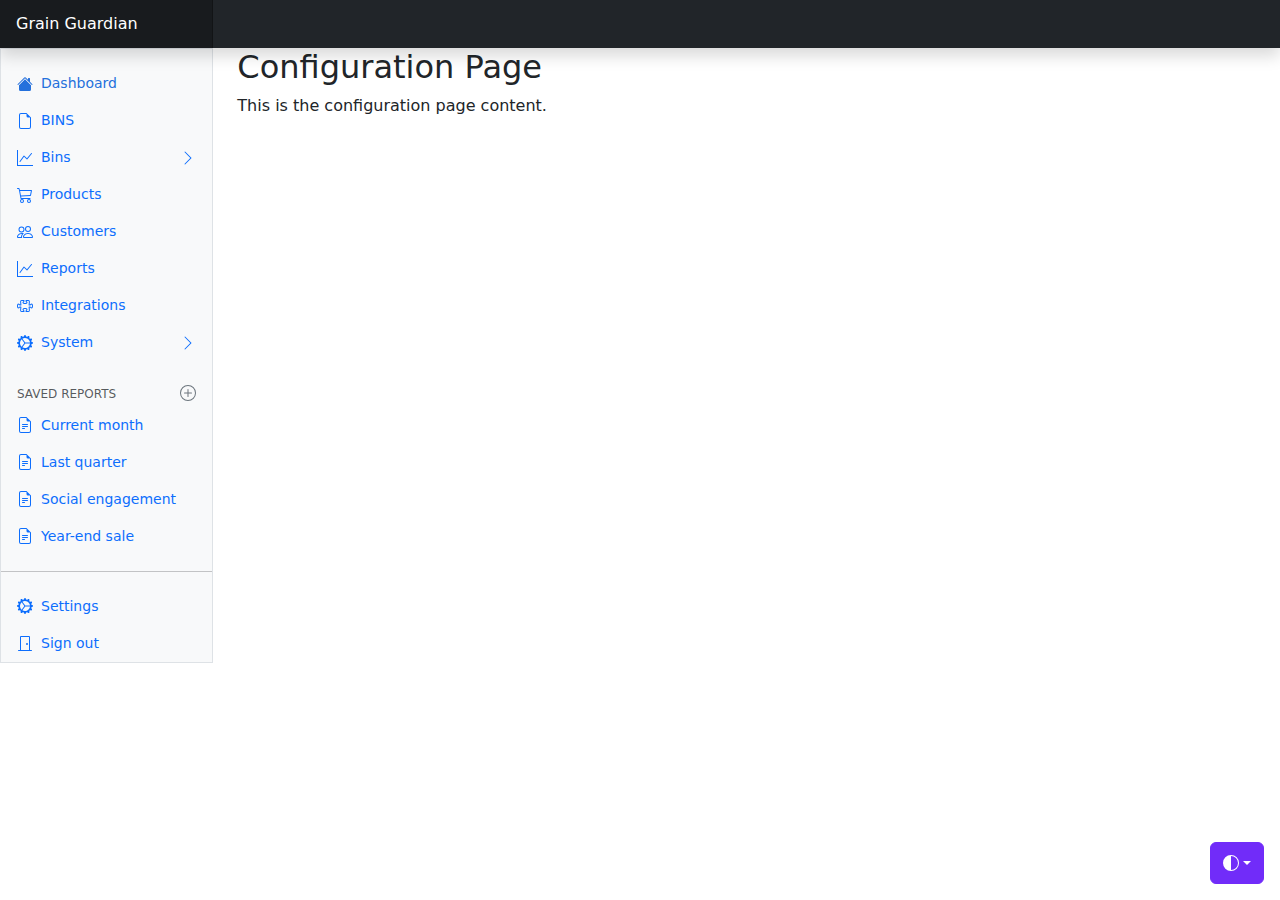
<file: Testing/DS18B20 V2/data/configuration.html>
<!doctype html>
<html lang="en">
  <head>
    <meta charset="utf-8">
    <meta name="viewport" content="width=device-width, initial-scale=1">
    <title>Configuration</title>
  </head>
  <body>
    <div id="base-placeholder"></div>
    <script>
      document.addEventListener("DOMContentLoaded", function() {
        fetch('base.html')
          .then(response => response.text())
          .then(data => {
            document.getElementById('base-placeholder').innerHTML = data;
            document.getElementById('content-placeholder').innerHTML = `
              <h2>Configuration Page</h2>
              <p>This is the configuration page content.</p>
            `;
          });
      });
    </script>
    <script src="bootstrap.bundle.min.js"></script>
  </body>
</html>
</file>
<file: Testing/DS18B20 V2/data/dashboard.css>
.bi {
  display: inline-block;
  width: 1rem;
  height: 1rem;
}

/*
 * Sidebar
 */

@media (min-width: 768px) {
  .sidebar .offcanvas-lg {
    position: -webkit-sticky;
    position: sticky;
    top: 48px;
  }
  .navbar-search {
    display: block;
  }
}

.sidebar .nav-link {
  font-size: .875rem;
  font-weight: 500;
}

.sidebar .nav-link.active {
  color: #2470dc;
}

.sidebar-heading {
  font-size: .75rem;
}

/* New styles for Bin submenu */
#binSubmenu {
  padding-left: 2rem;
}

#binSubmenu .nav-link {
  padding-top: 0.25rem;
  padding-bottom: 0.25rem;
  font-size: 0.8125rem; /* Slightly smaller than parent items */
}


/* New styles for System submenu */
#systemSubmenu {
  padding-left: 2rem;
}

#systemSubmenu .nav-link {
  padding-top: 0.25rem;
  padding-bottom: 0.25rem;
  font-size: 0.8125rem; /* Slightly smaller than parent items */
}

/*
 * Navbar
 */

.navbar-brand {
  padding-top: .75rem;
  padding-bottom: .75rem;
  background-color: rgba(0, 0, 0, .25);
  box-shadow: inset -1px 0 0 rgba(0, 0, 0, .25);
}

.navbar .form-control {
  padding: .75rem 1rem;
}

.toggle-icon {
  transition: transform 0.3s ease-in-out;
}

.toggle-icon.rotate {
  transform: rotate(90deg);
}
</file>
